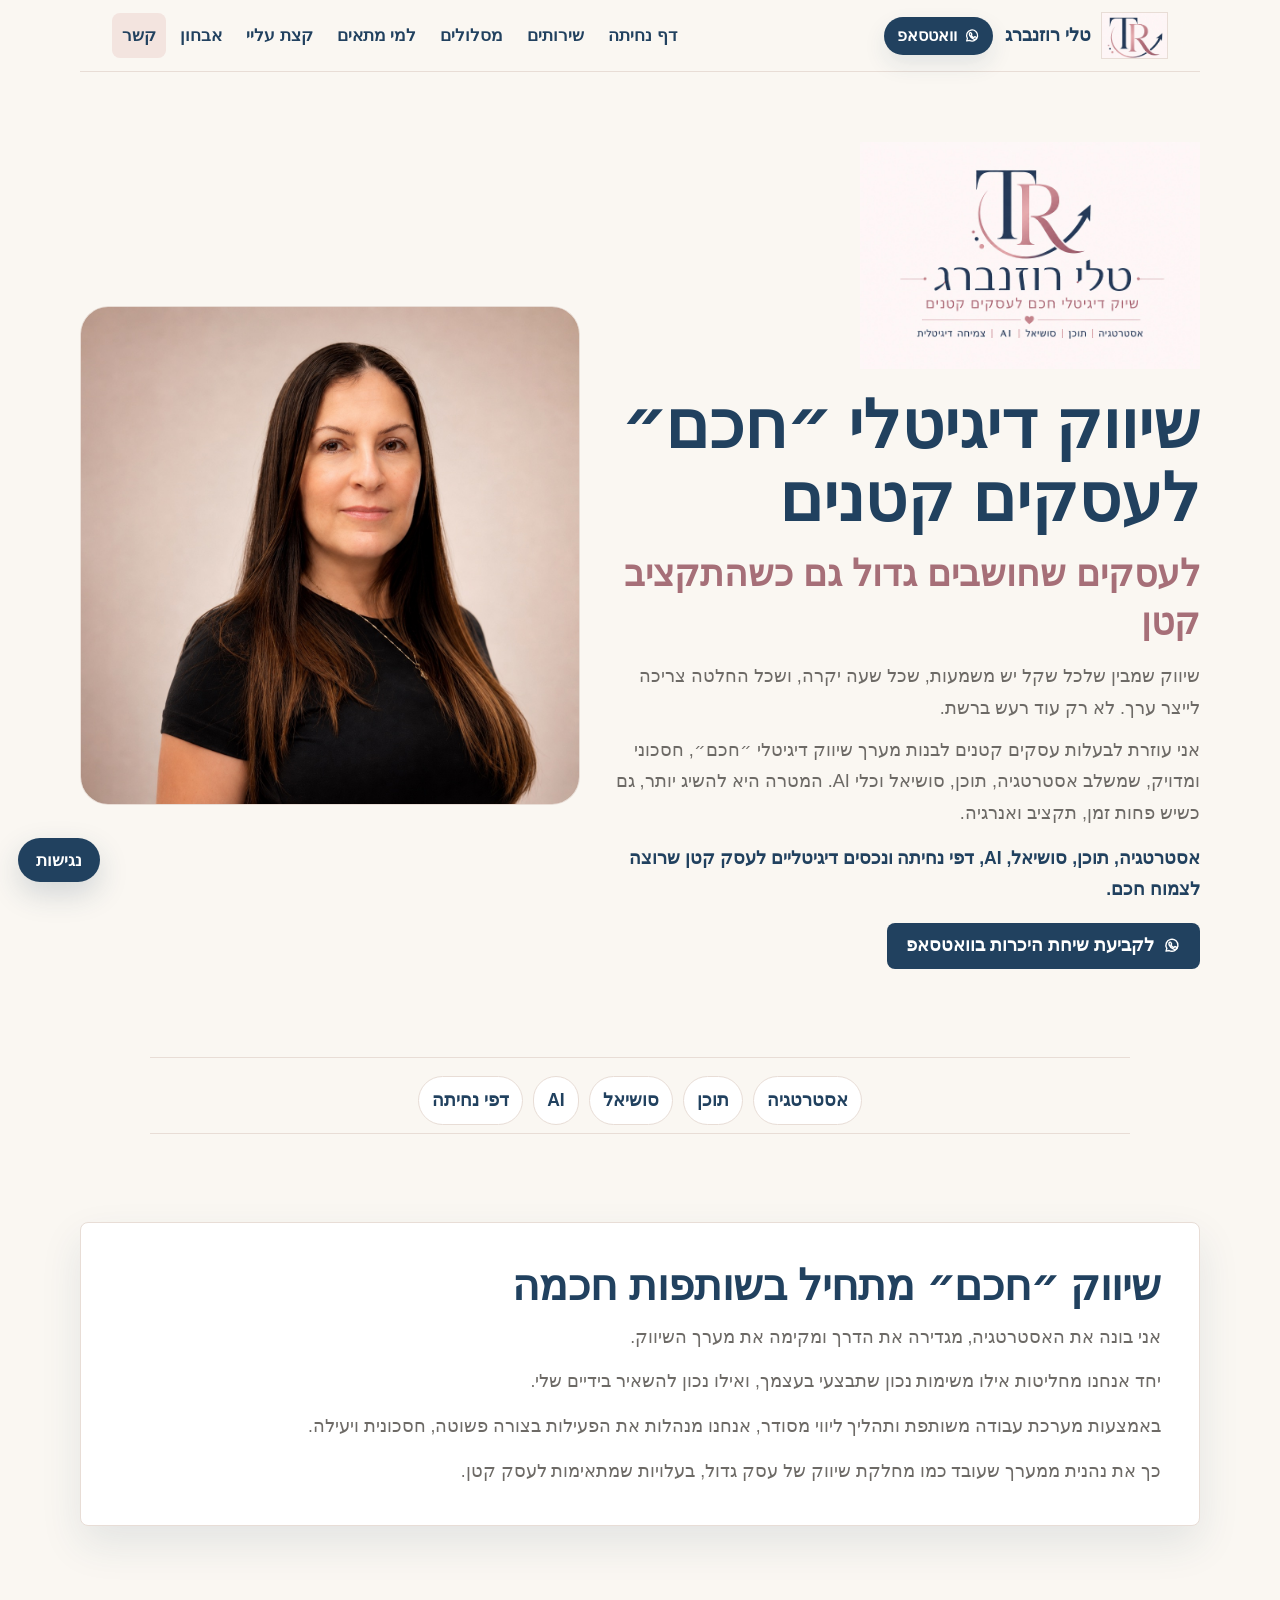
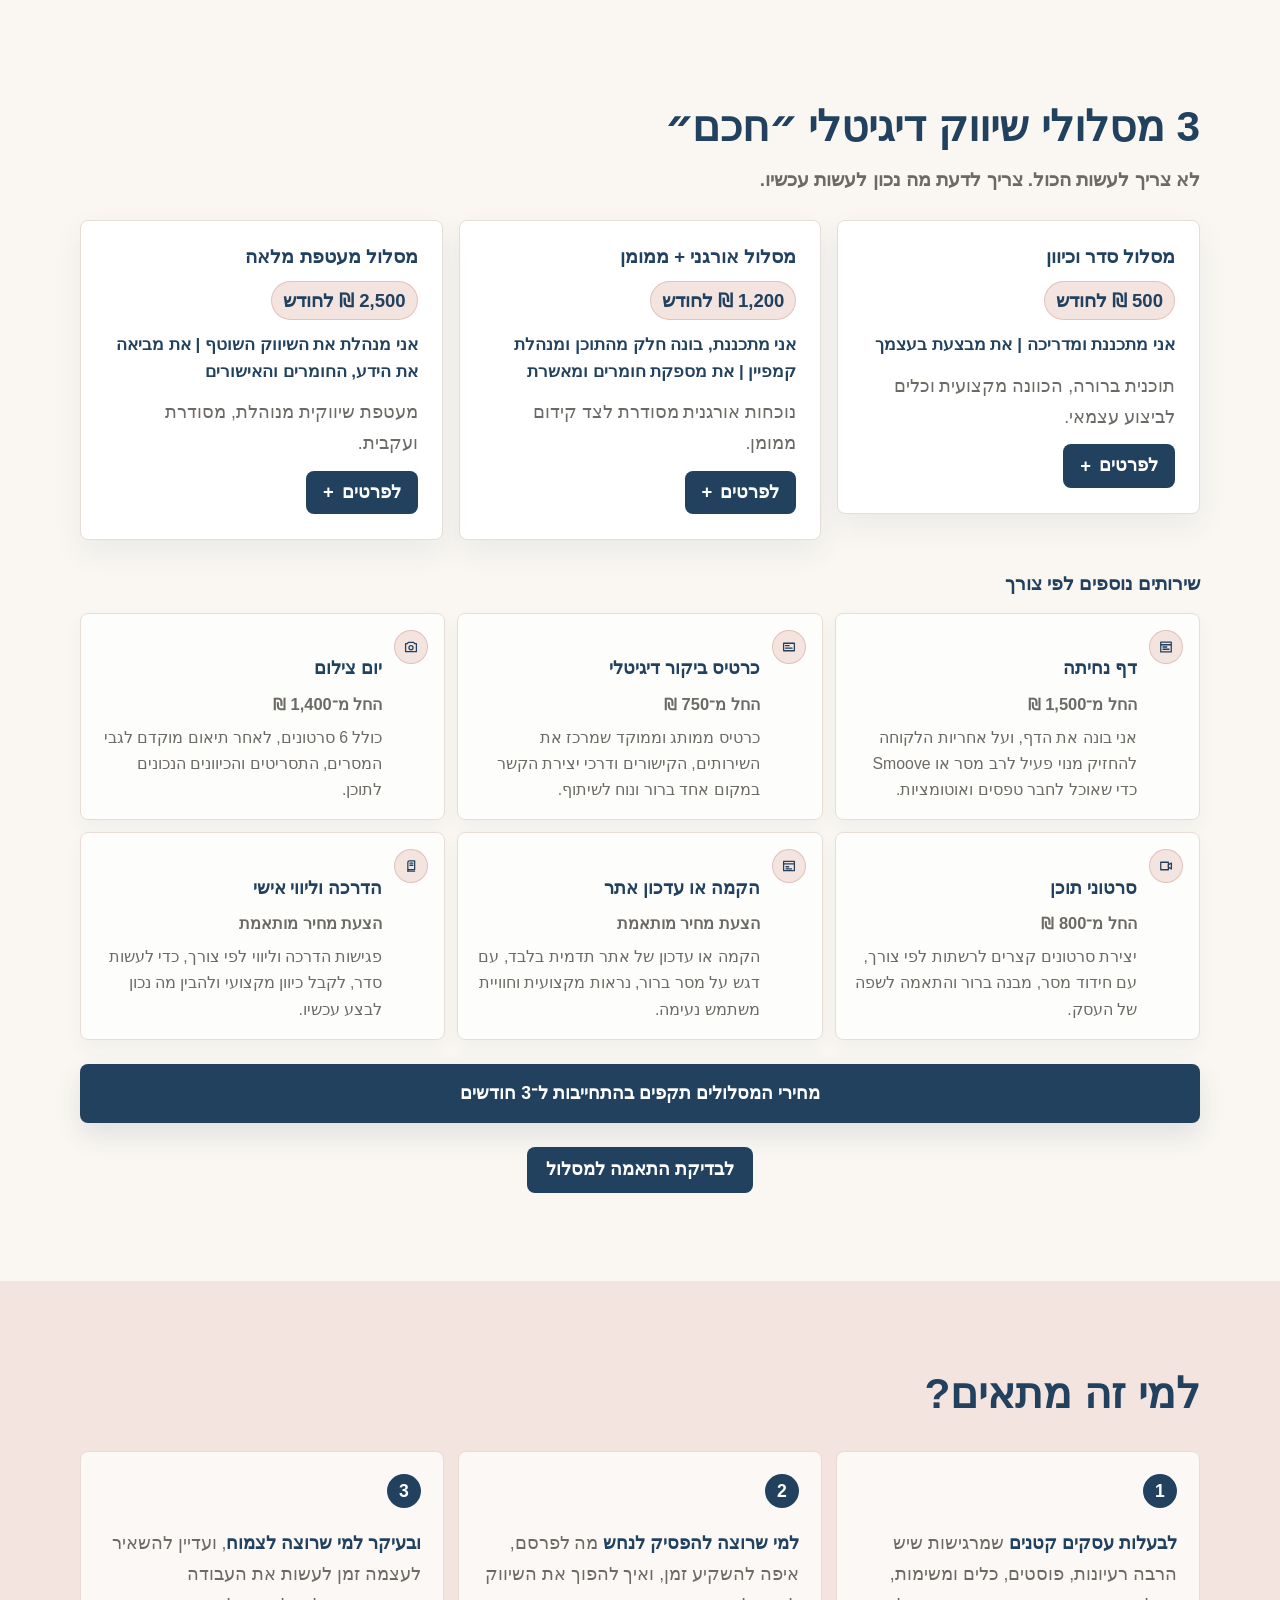
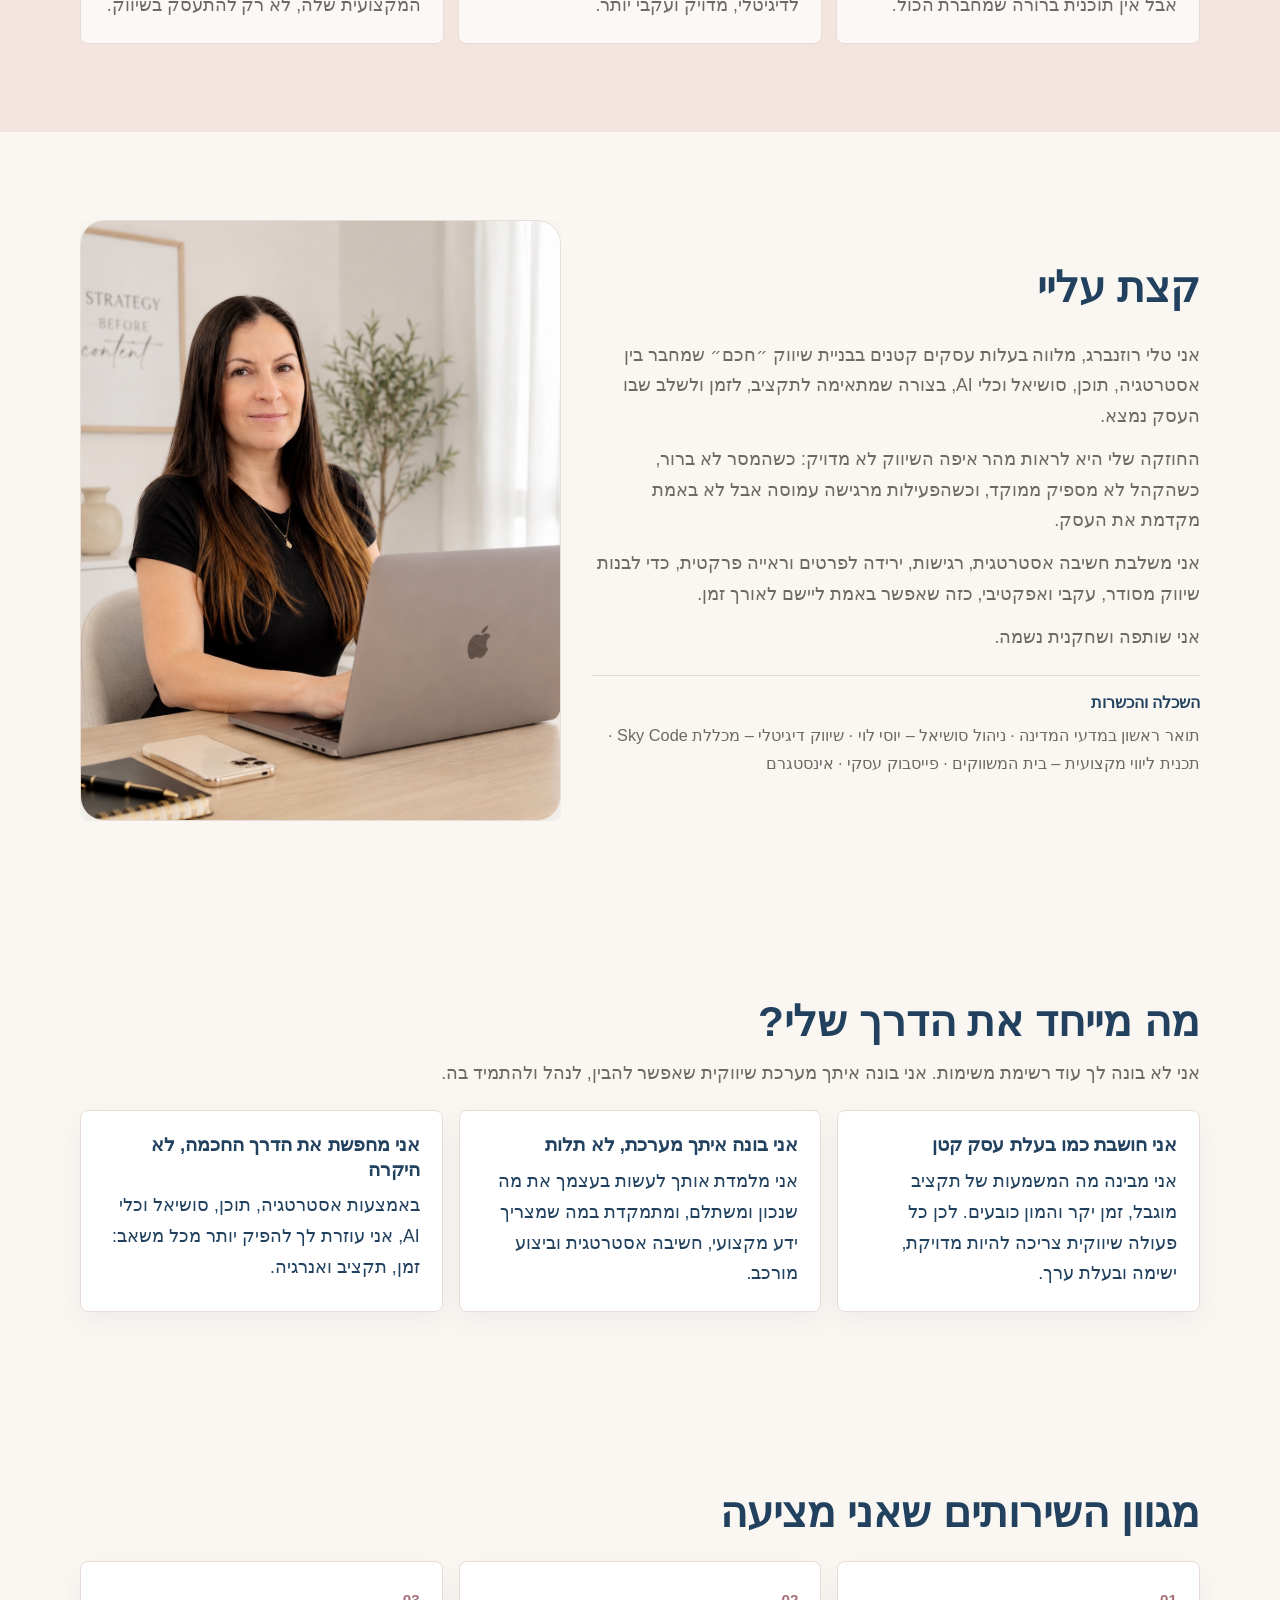
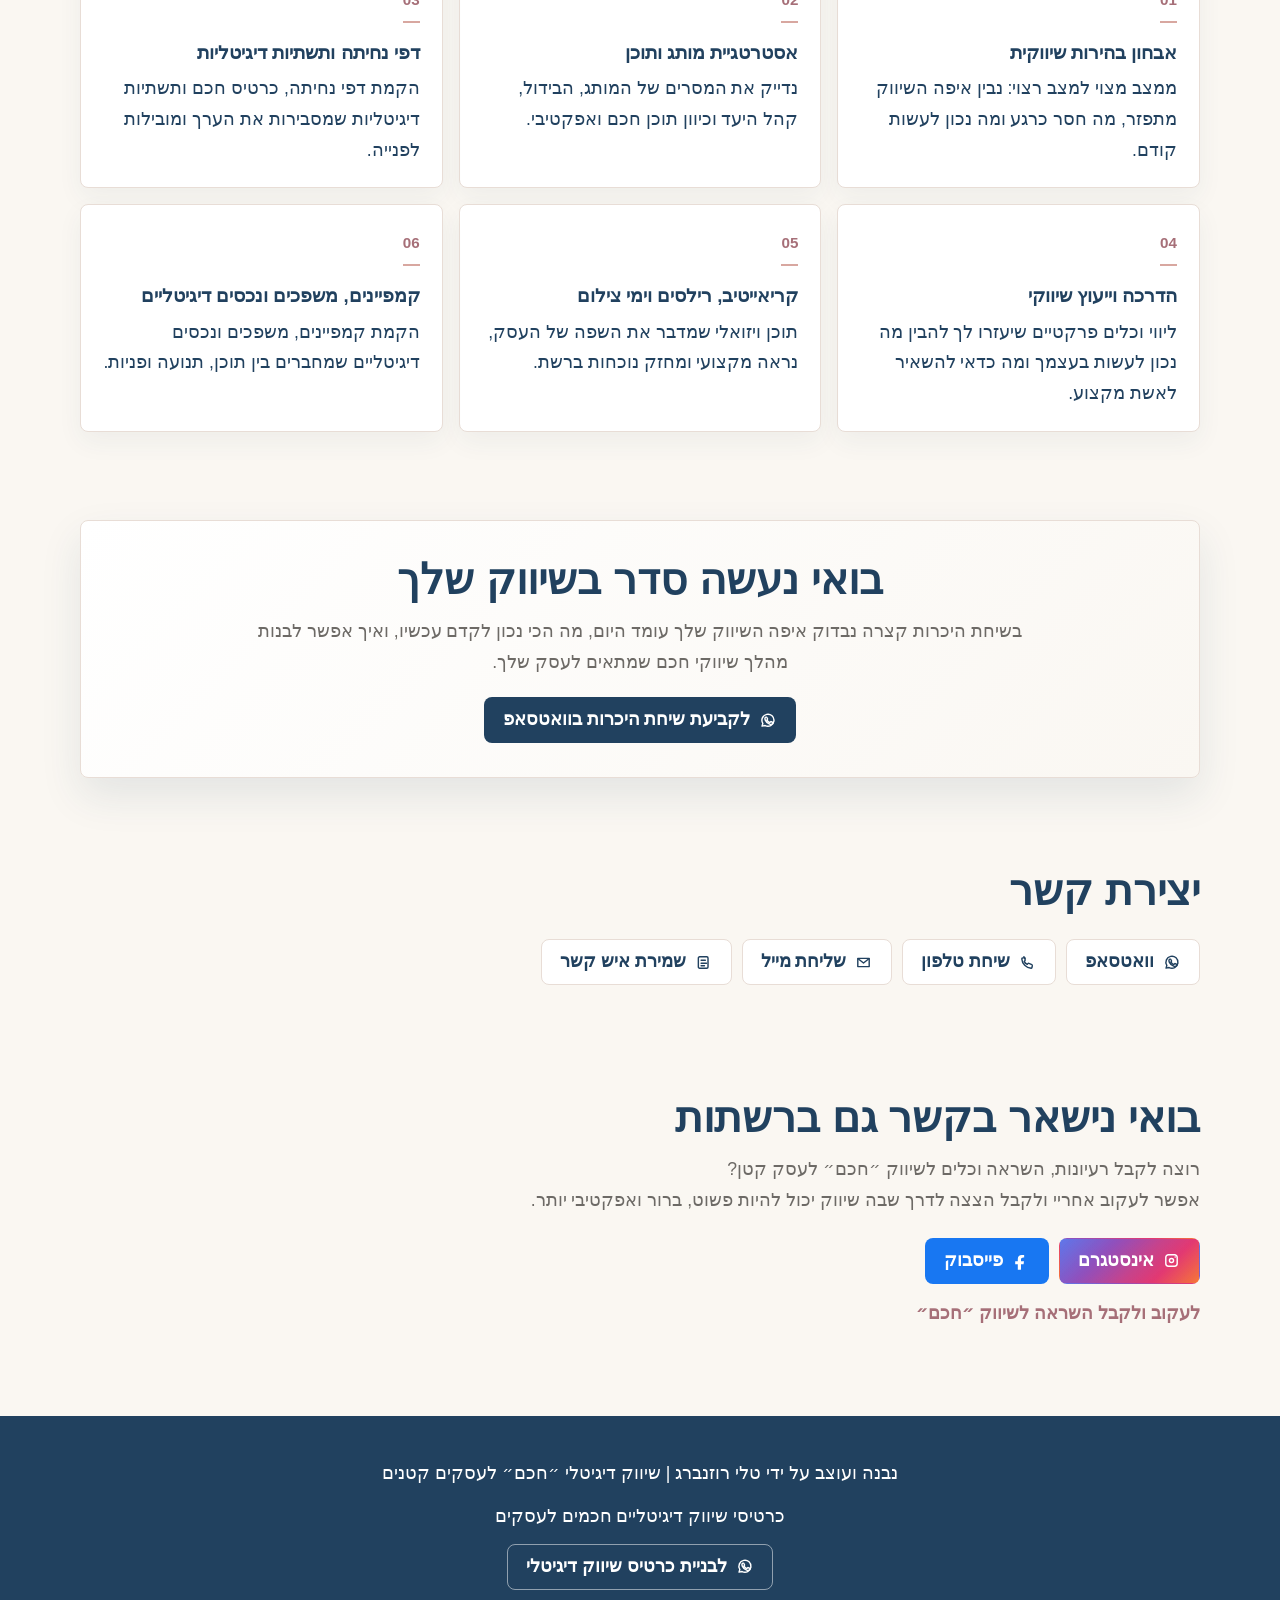
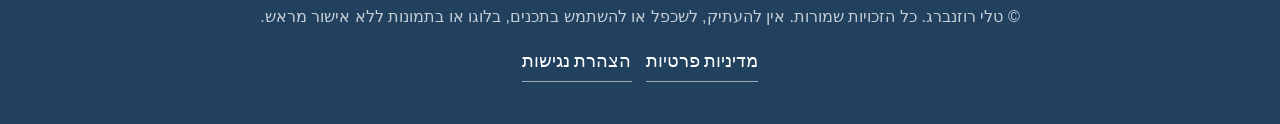
<file: index.html>
<!doctype html>
<html lang="he" dir="rtl">
  <head>
    <meta charset="utf-8">
    <meta name="viewport" content="width=device-width, initial-scale=1">
    <title>טלי רוזנברג | שיווק דיגיטלי חכם לעסקים קטנים</title>
    <meta name="description" content="טלי רוזנברג מלווה בעלות עסקים קטנים בבניית שיווק דיגיטלי חכם, חסכוני ומדויק, שמשלב אסטרטגיה, תוכן, סושיאל, AI, דפי נחיתה ונכסים דיגיטליים. לעסקים שחושבים גדול גם כשהתקציב קטן.">
    <link rel="canonical" href="https://tali-digital-card.vercel.app">
    <link rel="icon" href="assets/symbol.jpeg" type="image/jpeg">
    <link rel="apple-touch-icon" href="assets/symbol.jpeg">
    <meta name="robots" content="index, follow">

    <meta property="og:title" content="טלי רוזנברג | שיווק דיגיטלי חכם לעסקים קטנים">
    <meta property="og:description" content="שיווק דיגיטלי חכם, חסכוני ומדויק לעסקים שחושבים גדול גם כשהתקציב קטן. אסטרטגיה, תוכן, סושיאל, AI ונכסים דיגיטליים.">
    <meta property="og:image" content="https://tali-digital-card.vercel.app/assets/workspace.jpeg">
    <meta property="og:url" content="https://tali-digital-card.vercel.app">
    <meta property="og:type" content="website">
    <meta property="og:locale" content="he_IL">

    <meta name="twitter:card" content="summary_large_image">
    <meta name="twitter:title" content="טלי רוזנברג | שיווק דיגיטלי חכם לעסקים קטנים">
    <meta name="twitter:description" content="שיווק דיגיטלי חכם, חסכוני ומדויק לעסקים שחושבים גדול גם כשהתקציב קטן. אסטרטגיה, תוכן, סושיאל, AI ונכסים דיגיטליים.">
    <meta name="twitter:image" content="https://tali-digital-card.vercel.app/assets/workspace.jpeg">

    <link rel="preload" as="image" href="assets/profile.jpeg">
    <link rel="stylesheet" href="style.css?v=20260809-text-size-v11">

    <script type="application/ld+json">
      {
        "@context": "https://schema.org",
        "@type": "ProfessionalService",
        "name": "טלי רוזנברג",
        "description": "ליווי בעלות עסקים קטנים בבניית שיווק דיגיטלי חכם, חסכוני ומדויק, שמשלב אסטרטגיה, תוכן, סושיאל, AI, דפי נחיתה ונכסים דיגיטליים.",
        "url": "https://tali-digital-card.vercel.app",
        "telephone": "+972586287333",
        "email": "rozdigitalm@gmail.com",
        "areaServed": "ישראל",
        "serviceType": [
          "אבחון בהירות שיווקית",
          "אסטרטגיית מותג ותוכן",
          "תוכנית תוכן וניהול סושיאל",
          "דפי נחיתה ונכסים דיגיטליים",
          "הדרכה וייעוץ שיווקי",
          "קמפיינים ומשפכים שיווקיים"
        ],
        "sameAs": [
          "https://www.instagram.com/tali_digitali/",
          "https://www.facebook.com/profile.php?id=61583277183396&locale=he_IL"
        ]
      }
    </script>
  </head>
  <body>
    <svg class="icon-sprite" aria-hidden="true" focusable="false">
      <symbol id="icon-whatsapp" viewBox="0 0 24 24">
        <path d="M5.1 19.1l1-3.4A7.6 7.6 0 1 1 9 18.4l-3.9.7Z"></path>
        <path d="M9.4 8.2c.2-.5.4-.5.7-.5h.5c.2 0 .5 0 .7.5l.7 1.6c.1.3 0 .5-.1.7l-.4.5c-.1.2-.2.3 0 .6.3.5.8 1.2 1.4 1.7.7.6 1.3.9 1.8 1.1.3.1.4.1.6-.1l.7-.8c.2-.2.4-.2.7-.1l1.6.8c.3.1.5.3.5.5 0 .6-.3 1.4-.8 1.8-.5.4-1.5.8-3.3.1a9.8 9.8 0 0 1-5.5-5.1c-.8-1.7-.4-2.7-.1-3.2Z"></path>
      </symbol>
      <symbol id="icon-phone" viewBox="0 0 24 24">
        <path d="M7.4 4.8 9 8.3c.2.5.1 1-.2 1.3l-1 1c.8 1.7 2.1 3 3.8 3.8l1-1c.4-.4.9-.4 1.3-.2l3.5 1.6c.5.2.8.8.7 1.3l-.5 2.2c-.1.5-.6.9-1.1.9A12.6 12.6 0 0 1 4.8 7.5c0-.5.4-1 .9-1.1l2.2-.5c.6-.1 1.1.2 1.3.7Z"></path>
      </symbol>
      <symbol id="icon-mail" viewBox="0 0 24 24">
        <path d="M4.8 6.8h14.4v10.4H4.8z"></path>
        <path d="m5.2 7.3 6.8 5.4 6.8-5.4"></path>
      </symbol>
      <symbol id="icon-contact" viewBox="0 0 24 24">
        <path d="M7 4.8h9.2c.8 0 1.5.7 1.5 1.5v11.4c0 .8-.7 1.5-1.5 1.5H7c-.8 0-1.5-.7-1.5-1.5V6.3c0-.8.7-1.5 1.5-1.5Z"></path>
        <path d="M9 9.2h5.3M9 13h6.8M9 16.2h4.2"></path>
      </symbol>
      <symbol id="icon-instagram" viewBox="0 0 24 24">
        <path d="M8.2 4.8h7.6a3.4 3.4 0 0 1 3.4 3.4v7.6a3.4 3.4 0 0 1-3.4 3.4H8.2a3.4 3.4 0 0 1-3.4-3.4V8.2a3.4 3.4 0 0 1 3.4-3.4Z"></path>
        <path d="M9.4 12a2.6 2.6 0 1 0 5.2 0 2.6 2.6 0 0 0-5.2 0Z"></path>
        <path d="M16.6 7.6h.1"></path>
      </symbol>
      <symbol id="icon-facebook" viewBox="0 0 24 24">
        <path d="M14.5 8.3h2.1V5.1c-.4-.1-1.6-.2-3-.2-3 0-5 1.8-5 5.2v2.9H5.3v3.6h3.3v7h4v-7h3.3l.5-3.6h-3.8v-2.5c0-1 .3-1.7 1.9-1.7Z"></path>
      </symbol>
      <symbol id="icon-landing" viewBox="0 0 24 24">
        <path d="M5 5.5h14v13H5z"></path>
        <path d="M5 9h14M8 12h5M8 15h8"></path>
      </symbol>
      <symbol id="icon-card" viewBox="0 0 24 24">
        <path d="M4.8 7h14.4v10H4.8z"></path>
        <path d="M7.4 10.3h4.8M7.4 13.5h8.7"></path>
      </symbol>
      <symbol id="icon-camera" viewBox="0 0 24 24">
        <path d="M7.2 7.5 8.4 5.8h7.2l1.2 1.7h2.4v10.7H4.8V7.5z"></path>
        <path d="M9.3 13a2.7 2.7 0 1 0 5.4 0 2.7 2.7 0 0 0-5.4 0Z"></path>
      </symbol>
      <symbol id="icon-video" viewBox="0 0 24 24">
        <path d="M5 7h10.2v10H5z"></path>
        <path d="m15.2 10.2 4-2.1v7.8l-4-2.1z"></path>
      </symbol>
      <symbol id="icon-site" viewBox="0 0 24 24">
        <path d="M4.8 5.8h14.4v12.4H4.8z"></path>
        <path d="M4.8 9.2h14.4M8 13h3.5M8 15.8h7.4"></path>
      </symbol>
      <symbol id="icon-guide" viewBox="0 0 24 24">
        <path d="M7.8 18.8V7.1a2 2 0 0 1 2-2h7.1v11.7H9.8a2 2 0 0 0-2 2Z"></path>
        <path d="M7.8 18.8h9.1M10.6 8.3h3.8M10.6 11h3.8"></path>
      </symbol>
    </svg>

    <header class="site-header">
      <div class="header-brand-actions">
        <a class="brand" href="#home" aria-label="מעבר לפתיחה">
          <img src="assets/symbol.jpeg" alt="סמל המותג של טלי רוזנברג" width="64" height="45">
          <span>טלי רוזנברג</span>
        </a>
        <a class="header-whatsapp" href="https://wa.me/972586287333?text=היי%20טלי,%20אשמח%20לתאם%20אבחון%20בהירות%20שיווקית%20לעסק%20שלי" target="_blank" rel="noopener noreferrer" aria-label="שליחת הודעת וואטסאפ לטלי רוזנברג">
          <svg class="button-icon" aria-hidden="true"><use href="#icon-whatsapp"></use></svg>
          <span>וואטסאפ</span>
        </a>
      </div>
      <button class="menu-toggle" type="button" aria-expanded="false" aria-controls="main-nav">
        <span></span>
        <span></span>
        <span></span>
        <span class="sr-only">פתיחת תפריט</span>
      </button>
      <nav id="main-nav" class="main-nav" aria-label="ניווט ראשי">
        <a href="#home">דף נחיתה</a>
        <a href="#services">שירותים</a>
        <a href="#plans">מסלולים</a>
        <a href="#approach">למי מתאים</a>
        <a href="#fit">קצת עליי</a>
        <a href="#diagnosis">אבחון</a>
        <a href="#contact">קשר</a>
      </nav>
    </header>

    <main id="home">
      <section class="hero section">
        <div class="hero-content">
          <img class="hero-logo" src="assets/logo.jpeg" alt="לוגו טלי רוזנברג - שיווק דיגיטלי חכם לעסקים קטנים" width="900" height="600">
          <h1 class="sr-only">טלי רוזנברג | שיווק דיגיטלי חכם לעסקים קטנים</h1>
          <p class="hero-title" aria-hidden="true">שיווק דיגיטלי <span class="smart-word"><span class="smart-quote">״</span>חכם<span class="smart-quote">״</span></span> לעסקים קטנים</p>
          <p class="hero-line">לעסקים שחושבים גדול גם כשהתקציב קטן</p>
          <div class="hero-text">
            <p>שיווק שמבין שלכל שקל יש משמעות, שכל שעה יקרה, ושכל החלטה צריכה לייצר ערך. לא רק עוד רעש ברשת.</p>
            <p>אני עוזרת לבעלות עסקים קטנים לבנות מערך שיווק דיגיטלי <span class="smart-word"><span class="smart-quote">״</span>חכם<span class="smart-quote">״</span></span>, חסכוני ומדויק, שמשלב אסטרטגיה, תוכן, סושיאל וכלי AI. המטרה היא להשיג יותר, גם כשיש פחות זמן, תקציב ואנרגיה.</p>
          </div>
          <p class="hero-clarity">אסטרטגיה, תוכן, סושיאל, AI, דפי נחיתה ונכסים דיגיטליים לעסק קטן שרוצה לצמוח חכם.</p>
          <a class="button button-primary" href="https://wa.me/972586287333?text=היי%20טלי,%20אשמח%20לתאם%20אבחון%20בהירות%20שיווקית%20לעסק%20שלי" target="_blank" rel="noopener noreferrer" aria-label="לקביעת שיחת היכרות בוואטסאפ עם טלי רוזנברג">
            <svg class="button-icon" aria-hidden="true"><use href="#icon-whatsapp"></use></svg>
            <span>לקביעת שיחת היכרות בוואטסאפ</span>
          </a>
        </div>
        <figure class="hero-media">
          <img src="assets/profile.jpeg" alt="טלי רוזנברג, שיווק דיגיטלי חכם לעסקים קטנים" width="1254" height="1254">
        </figure>
      </section>

      <section class="expertise-strip" aria-label="תחומי מומחיות">
        <button type="button" class="tip" data-tip="מפת דרכים, אפיון ומיקוד לקהל היעד, למסרים ולמיתוג של העסק.">אסטרטגיה</button>
        <button type="button" class="tip" data-tip="רעיונות, כתיבה ותכנון תוכן שמחבר בין העסק לבין הלקוחות הנכונים.">תוכן</button>
        <button type="button" class="tip" data-tip="הקמה, ניהול, הדרכה ובניית נוכחות מקצועית ברשתות החברתיות.">סושיאל</button>
        <button type="button" class="tip" data-tip="שימוש בכלים חכמים לחיסכון בזמן, יצירת רעיונות וייעול תהליכי שיווק.">AI</button>
        <button type="button" class="tip" data-tip="הקמת עמודים ממוקדים שמסבירים את הערך ומובילים לפנייה.">דפי נחיתה</button>
      </section>

      <section id="digital-assets" class="section asset-section">
        <div class="asset-panel">
          <h2>שיווק <span class="smart-word"><span class="smart-quote">״</span>חכם<span class="smart-quote">״</span></span> מתחיל בשותפות חכמה</h2>
          <div class="text-stack">
            <p>אני בונה את האסטרטגיה, מגדירה את הדרך ומקימה את מערך השיווק.</p>
            <p>יחד אנחנו מחליטות אילו משימות נכון שתבצעי בעצמך, ואילו נכון להשאיר בידיים שלי.</p>
            <p>באמצעות מערכת עבודה משותפת ותהליך ליווי מסודר, אנחנו מנהלות את הפעילות בצורה פשוטה, חסכונית ויעילה.</p>
            <p>כך את נהנית ממערך שעובד כמו מחלקת שיווק של עסק גדול, בעלויות שמתאימות לעסק קטן.</p>
          </div>
        </div>
      </section>

      <section id="plans" class="section plans-section" aria-labelledby="plans-title">
        <div class="section-heading plans-heading">
          <h2 id="plans-title">3 מסלולי שיווק דיגיטלי <span class="smart-word"><span class="smart-quote">״</span>חכם<span class="smart-quote">״</span></span></h2>
          <p>לא צריך לעשות הכול. צריך לדעת מה נכון לעשות עכשיו.</p>
        </div>

        <div class="plans-grid">
          <article class="marketing-plan-card">
            <div class="plan-card-main">
              <h3>מסלול סדר וכיוון</h3>
              <p class="plan-price">500 ₪ לחודש</p>
              <p class="plan-responsibility">אני מתכננת ומדריכה | את מבצעת בעצמך</p>
              <p class="plan-summary">תוכנית ברורה, הכוונה מקצועית וכלים לביצוע עצמאי.</p>
              <button class="plan-toggle" type="button" aria-expanded="false" aria-controls="plan-details-1">
                <span>לפרטים</span>
              </button>
            </div>
            <div id="plan-details-1" class="plan-details" aria-hidden="true">
              <ul>
                <li>תוכנית תוכן חודשית</li>
                <li>כיווני תוכן מפורטים לפוסטים, רילסים וסטוריז</li>
                <li>הדרכת 1:1 חודשית</li>
                <li>משוב על תכנים נבחרים</li>
                <li>פגישת מעקב חודשית</li>
                <li>שילוב כלי AI לחיסכון בזמן</li>
              </ul>
              <div class="plan-fit">
                <h4>מתאים למי?</h4>
                <p>לבעלת עסק שרוצה תוכנית ברורה, הכוונה מקצועית וכלים לביצוע עצמאי.</p>
              </div>
            </div>
          </article>

          <article class="marketing-plan-card">
            <div class="plan-card-main">
              <h3>מסלול אורגני + ממומן</h3>
              <p class="plan-price">1,200 ₪ לחודש</p>
              <p class="plan-responsibility">אני מתכננת, בונה חלק מהתוכן ומנהלת קמפיין | את מספקת חומרים ומאשרת</p>
              <p class="plan-summary">נוכחות אורגנית מסודרת לצד קידום ממומן.</p>
              <button class="plan-toggle" type="button" aria-expanded="false" aria-controls="plan-details-2">
                <span>לפרטים</span>
              </button>
            </div>
            <div id="plan-details-2" class="plan-details" aria-hidden="true">
              <ul>
                <li>תוכנית תוכן חודשית</li>
                <li>2 פוסטים בחודש</li>
                <li>2 רילסים בחודש</li>
                <li>8 סטוריז בחודש</li>
                <li>הקמה וניהול קמפיין ממומן</li>
                <li>מעקב ביצועים ושיפור</li>
                <li>פגישת ליווי חודשית</li>
              </ul>
              <div class="plan-fit">
                <h4>מתאים למי?</h4>
                <p>לבעלת עסק שרוצה לשלב בין פעילות אורגנית מסודרת לבין קידום ממומן.</p>
              </div>
            </div>
          </article>

          <article class="marketing-plan-card">
            <div class="plan-card-main">
              <h3>מסלול מעטפת מלאה</h3>
              <p class="plan-price">2,500 ₪ לחודש</p>
              <p class="plan-responsibility">אני מנהלת את השיווק השוטף | את מביאה את הידע, החומרים והאישורים</p>
              <p class="plan-summary">מעטפת שיווקית מנוהלת, מסודרת ועקבית.</p>
              <button class="plan-toggle" type="button" aria-expanded="false" aria-controls="plan-details-3">
                <span>לפרטים</span>
              </button>
            </div>
            <div id="plan-details-3" class="plan-details" aria-hidden="true">
              <ul>
                <li>תוכנית שיווק ואסטרטגיה חודשית</li>
                <li>4 פוסטים בחודש</li>
                <li>4 רילסים בחודש</li>
                <li>12 סטוריז בחודש</li>
                <li>הקמה וניהול קמפיין ממומן</li>
                <li>מעקב, ניתוח ושיפור מתמיד</li>
                <li>דוח חודשי</li>
                <li>פגישת ליווי חודשית</li>
                <li>ליווי שוטף בוואטסאפ</li>
              </ul>
              <div class="plan-fit">
                <h4>מתאים למי?</h4>
                <p>לבעלת עסק שרוצה מעטפת שיווקית מנוהלת, מסודרת ועקבית.</p>
              </div>
            </div>
          </article>
        </div>

        <div class="extra-services">
          <h3>שירותים נוספים לפי צורך</h3>
          <div class="extra-services-grid">
            <article class="extra-service-card">
              <svg class="extra-service-icon" aria-hidden="true"><use href="#icon-landing"></use></svg>
              <h4>דף נחיתה</h4>
              <p class="extra-service-price">החל מ־1,500 ₪</p>
              <p class="extra-service-detail">אני בונה את הדף, ועל אחריות הלקוחה להחזיק מנוי פעיל לרב מסר או Smoove כדי שאוכל לחבר טפסים ואוטומציות.</p>
            </article>
            <article class="extra-service-card">
              <svg class="extra-service-icon" aria-hidden="true"><use href="#icon-card"></use></svg>
              <h4>כרטיס ביקור דיגיטלי</h4>
              <p class="extra-service-price">החל מ־750 ₪</p>
              <p class="extra-service-detail">כרטיס ממותג וממוקד שמרכז את השירותים, הקישורים ודרכי יצירת הקשר במקום אחד ברור ונוח לשיתוף.</p>
            </article>
            <article class="extra-service-card">
              <svg class="extra-service-icon" aria-hidden="true"><use href="#icon-camera"></use></svg>
              <h4>יום צילום</h4>
              <p class="extra-service-price">החל מ־1,400 ₪</p>
              <p class="extra-service-detail">כולל 6 סרטונים, לאחר תיאום מוקדם לגבי המסרים, התסריטים והכיוונים הנכונים לתוכן.</p>
            </article>
            <article class="extra-service-card">
              <svg class="extra-service-icon" aria-hidden="true"><use href="#icon-video"></use></svg>
              <h4>סרטוני תוכן</h4>
              <p class="extra-service-price">החל מ־800 ₪</p>
              <p class="extra-service-detail">יצירת סרטונים קצרים לרשתות לפי צורך, עם חידוד מסר, מבנה ברור והתאמה לשפה של העסק.</p>
            </article>
            <article class="extra-service-card">
              <svg class="extra-service-icon" aria-hidden="true"><use href="#icon-site"></use></svg>
              <h4>הקמה או עדכון אתר</h4>
              <p class="extra-service-price">הצעת מחיר מותאמת</p>
              <p class="extra-service-detail">הקמה או עדכון של אתר תדמית בלבד, עם דגש על מסר ברור, נראות מקצועית וחוויית משתמש נעימה.</p>
            </article>
            <article class="extra-service-card">
              <svg class="extra-service-icon" aria-hidden="true"><use href="#icon-guide"></use></svg>
              <h4>הדרכה וליווי אישי</h4>
              <p class="extra-service-price">הצעת מחיר מותאמת</p>
              <p class="extra-service-detail">פגישות הדרכה וליווי לפי צורך, כדי לעשות סדר, לקבל כיוון מקצועי ולהבין מה נכון לבצע עכשיו.</p>
            </article>
          </div>
        </div>

        <p class="plans-note">מחירי המסלולים תקפים בהתחייבות ל־3 חודשים</p>
        <div class="plans-cta">
          <a class="button button-primary" href="#contact">לבדיקת התאמה למסלול</a>
        </div>
      </section>

      <section id="approach" class="section muted-section">
        <div class="approach-intro">
          <h2>למי זה מתאים?</h2>
        </div>
        <div class="process-list">
          <article>
            <span>1</span>
            <p><strong>לבעלות עסקים קטנים</strong> שמרגישות שיש הרבה רעיונות, פוסטים, כלים ומשימות, אבל אין תוכנית ברורה שמחברת הכול.</p>
          </article>
          <article>
            <span>2</span>
            <p><strong>למי שרוצה להפסיק לנחש</strong> מה לפרסם, איפה להשקיע זמן, ואיך להפוך את השיווק לדיגיטלי, מדויק ועקבי יותר.</p>
          </article>
          <article>
            <span>3</span>
            <p><strong>ובעיקר למי שרוצה לצמוח</strong>, ועדיין להשאיר לעצמה זמן לעשות את העבודה המקצועית שלה, לא רק להתעסק בשיווק.</p>
          </article>
        </div>
      </section>

      <section id="fit" class="section split-section">
        <div class="split-copy">
          <h2>קצת עליי</h2>
          <div class="about-copy">
            <p>אני טלי רוזנברג, מלווה בעלות עסקים קטנים בבניית שיווק <span class="smart-word"><span class="smart-quote">״</span>חכם<span class="smart-quote">״</span></span> שמחבר בין אסטרטגיה, תוכן, סושיאל וכלי AI, בצורה שמתאימה לתקציב, לזמן ולשלב שבו העסק נמצא.</p>
            <p>החוזקה שלי היא לראות מהר איפה השיווק לא מדויק: כשהמסר לא ברור, כשהקהל לא מספיק ממוקד, וכשהפעילות מרגישה עמוסה אבל לא באמת מקדמת את העסק.</p>
            <p>אני משלבת חשיבה אסטרטגית, רגישות, ירידה לפרטים וראייה פרקטית, כדי לבנות שיווק מסודר, עקבי ואפקטיבי, כזה שאפשר באמת ליישם לאורך זמן.</p>
            <p>אני שותפה ושחקנית נשמה.</p>
          </div>
          <div class="education-block" aria-label="השכלה והכשרות">
            <h3>השכלה והכשרות</h3>
            <p class="education-line">תואר ראשון במדעי המדינה · ניהול סושיאל – יוסי לוי · שיווק דיגיטלי – מכללת Sky Code · תכנית ליווי מקצועית – בית המשווקים · פייסבוק עסקי · אינסטגרם</p>
          </div>
        </div>
        <figure class="workspace-media">
          <img src="assets/workspace.jpeg" alt="טלי רוזנברג בעבודה על שיווק דיגיטלי חכם לעסקים קטנים" width="1086" height="1448">
        </figure>
      </section>

      <section id="difference" class="section">
        <div class="section-heading">
          <h2>מה מייחד את הדרך שלי?</h2>
          <p>אני לא בונה לך עוד רשימת משימות. אני בונה איתך מערכת שיווקית שאפשר להבין, לנהל ולהתמיד בה.</p>
        </div>
        <div class="cards-grid">
          <article class="card">
            <h3>אני חושבת כמו בעלת עסק קטן</h3>
            <p>אני מבינה מה המשמעות של תקציב מוגבל, זמן יקר והמון כובעים. לכן כל פעולה שיווקית צריכה להיות מדויקת, ישימה ובעלת ערך.</p>
          </article>
          <article class="card">
            <h3>אני בונה איתך מערכת, לא תלות</h3>
            <p>אני מלמדת אותך לעשות בעצמך את מה שנכון ומשתלם, ומתמקדת במה שמצריך ידע מקצועי, חשיבה אסטרטגית וביצוע מורכב.</p>
          </article>
          <article class="card">
            <h3>אני מחפשת את הדרך החכמה, לא היקרה</h3>
            <p>באמצעות אסטרטגיה, תוכן, סושיאל וכלי AI, אני עוזרת לך להפיק יותר מכל משאב: זמן, תקציב ואנרגיה.</p>
          </article>
        </div>
      </section>

      <section id="services" class="section">
        <div class="section-heading">
          <h2>מגוון השירותים שאני מציעה</h2>
        </div>
        <div class="cards-grid services-grid">
          <article class="card">
            <span class="card-number">01</span>
            <h3>אבחון בהירות שיווקית</h3>
            <p>ממצב מצוי למצב רצוי: נבין איפה השיווק מתפזר, מה חסר כרגע ומה נכון לעשות קודם.</p>
          </article>
          <article class="card">
            <span class="card-number">02</span>
            <h3>אסטרטגיית מותג ותוכן</h3>
            <p>נדייק את המסרים של המותג, הבידול, קהל היעד וכיוון תוכן חכם ואפקטיבי.</p>
          </article>
          <article class="card">
            <span class="card-number">03</span>
            <h3>דפי נחיתה ותשתיות דיגיטליות</h3>
            <p>הקמת דפי נחיתה, כרטיס חכם ותשתיות דיגיטליות שמסבירות את הערך ומובילות לפנייה.</p>
          </article>
          <article class="card">
            <span class="card-number">04</span>
            <h3>הדרכה וייעוץ שיווקי</h3>
            <p>ליווי וכלים פרקטיים שיעזרו לך להבין מה נכון לעשות בעצמך ומה כדאי להשאיר לאשת מקצוע.</p>
          </article>
          <article class="card">
            <span class="card-number">05</span>
            <h3>קריאייטיב, רילסים וימי צילום</h3>
            <p>תוכן ויזואלי שמדבר את השפה של העסק, נראה מקצועי ומחזק נוכחות ברשת.</p>
          </article>
          <article class="card">
            <span class="card-number">06</span>
            <h3>קמפיינים, משפכים ונכסים דיגיטליים</h3>
            <p>הקמת קמפיינים, משפכים ונכסים דיגיטליים שמחברים בין תוכן, תנועה ופניות.</p>
          </article>
        </div>
      </section>

      <section id="diagnosis" class="section cta-section">
        <div>
          <h2>בואי נעשה סדר בשיווק שלך</h2>
          <p>בשיחת היכרות קצרה נבדוק איפה השיווק שלך עומד היום, מה הכי נכון לקדם עכשיו, ואיך אפשר לבנות מהלך שיווקי חכם שמתאים לעסק שלך.</p>
        </div>
        <a class="button button-primary" href="https://wa.me/972586287333?text=היי%20טלי,%20אשמח%20לתאם%20אבחון%20בהירות%20שיווקית%20לעסק%20שלי" target="_blank" rel="noopener noreferrer" aria-label="לקביעת שיחת היכרות בוואטסאפ עם טלי רוזנברג">
          <svg class="button-icon" aria-hidden="true"><use href="#icon-whatsapp"></use></svg>
          <span>לקביעת שיחת היכרות בוואטסאפ</span>
        </a>
      </section>

      <section id="contact" class="section contact-section">
        <div class="section-heading">
          <h2>יצירת קשר</h2>
        </div>
        <div class="contact-actions">
          <a class="button button-secondary" href="https://wa.me/972586287333?text=היי%20טלי,%20אשמח%20לתאם%20אבחון%20בהירות%20שיווקית%20לעסק%20שלי" target="_blank" rel="noopener noreferrer" aria-label="שליחת הודעת וואטסאפ לטלי רוזנברג">
            <svg class="button-icon" aria-hidden="true"><use href="#icon-whatsapp"></use></svg>
            <span>וואטסאפ</span>
          </a>
          <a class="button button-secondary" href="tel:+972586287333" aria-label="שיחת טלפון עם טלי רוזנברג">
            <svg class="button-icon" aria-hidden="true"><use href="#icon-phone"></use></svg>
            <span>שיחת טלפון</span>
          </a>
          <a class="button button-secondary" href="mailto:rozdigitalm@gmail.com" aria-label="שליחת מייל לטלי רוזנברג">
            <svg class="button-icon" aria-hidden="true"><use href="#icon-mail"></use></svg>
            <span>שליחת מייל</span>
          </a>
          <a class="button button-secondary" href="assets/contact.vcf" download aria-label="שמירת איש הקשר של טלי רוזנברג">
            <svg class="button-icon" aria-hidden="true"><use href="#icon-contact"></use></svg>
            <span>שמירת איש קשר</span>
          </a>
        </div>
      </section>

      <section id="social" class="section social-section">
        <div class="section-heading">
          <h2>בואי נישאר בקשר גם ברשתות</h2>
          <p>רוצה לקבל רעיונות, השראה וכלים לשיווק <span class="smart-word"><span class="smart-quote">״</span>חכם<span class="smart-quote">״</span></span> לעסק קטן?</p>
          <p>אפשר לעקוב אחריי ולקבל הצצה לדרך שבה שיווק יכול להיות פשוט, ברור ואפקטיבי יותר.</p>
        </div>
        <div class="contact-actions">
          <a class="button button-social button-instagram" href="https://www.instagram.com/tali_digitali/" target="_blank" rel="noopener noreferrer" aria-label="פתיחת עמוד האינסטגרם של טלי רוזנברג">
            <svg class="button-icon" aria-hidden="true"><use href="#icon-instagram"></use></svg>
            <span>אינסטגרם</span>
          </a>
          <a class="button button-social button-facebook" href="https://www.facebook.com/profile.php?id=61583277183396&locale=he_IL" target="_blank" rel="noopener noreferrer" aria-label="פתיחת עמוד הפייסבוק של טלי רוזנברג">
            <svg class="button-icon" aria-hidden="true"><use href="#icon-facebook"></use></svg>
            <span>פייסבוק</span>
          </a>
        </div>
        <p class="social-note">לעקוב ולקבל השראה לשיווק <span class="smart-word"><span class="smart-quote">״</span>חכם<span class="smart-quote">״</span></span></p>
      </section>
    </main>

    <footer class="site-footer">
      <div class="footer-inner">
        <p>נבנה ועוצב על ידי טלי רוזנברג | שיווק דיגיטלי <span class="smart-word"><span class="smart-quote">״</span>חכם<span class="smart-quote">״</span></span> לעסקים קטנים</p>
        <p>כרטיסי שיווק דיגיטליים חכמים לעסקים</p>
        <a class="button button-outline" href="https://wa.me/message/R774GIXF2DOGP1" target="_blank" rel="noopener noreferrer" aria-label="פנייה בוואטסאפ לבניית כרטיס שיווק דיגיטלי">
          <svg class="button-icon" aria-hidden="true"><use href="#icon-whatsapp"></use></svg>
          <span>לבניית כרטיס שיווק דיגיטלי</span>
        </a>
        <p class="rights">© טלי רוזנברג. כל הזכויות שמורות. אין להעתיק, לשכפל או להשתמש בתכנים, בלוגו או בתמונות ללא אישור מראש.</p>
        <div class="footer-links">
          <button type="button" data-modal="privacy">מדיניות פרטיות</button>
          <button type="button" data-modal="accessibility">הצהרת נגישות</button>
        </div>
      </div>
    </footer>

    <button class="accessibility-floating-button" type="button" data-modal="accessibility" aria-label="פתיחת אפשרויות נגישות">נגישות</button>

    <dialog id="privacy" class="info-dialog">
      <button type="button" class="dialog-close" aria-label="סגירה">×</button>
      <h2>מדיניות פרטיות</h2>
      <p>העמוד אינו אוסף פרטים אישיים ואינו מפעיל טפסים. יצירת קשר מתבצעת דרך קישורים חיצוניים כגון וואטסאפ, בכפוף למדיניות הפרטיות של השירותים האלה.</p>
    </dialog>

    <dialog id="accessibility" class="info-dialog">
      <button type="button" class="dialog-close" aria-label="סגירה">×</button>
      <h2>הצהרת נגישות</h2>
      <p>העמוד נבנה עם מבנה סמנטי, טקסט חלופי לתמונות, ניגודיות צבעים, ניווט מקלדת ותצוגה מותאמת למובייל. אם נדרשת התאמה נוספת, ניתן לפנות דרך וואטסאפ.</p>
    </dialog>

    <script src="script.js?v=20260802-plans-position-v8" defer></script>
  </body>
</html>
</file>
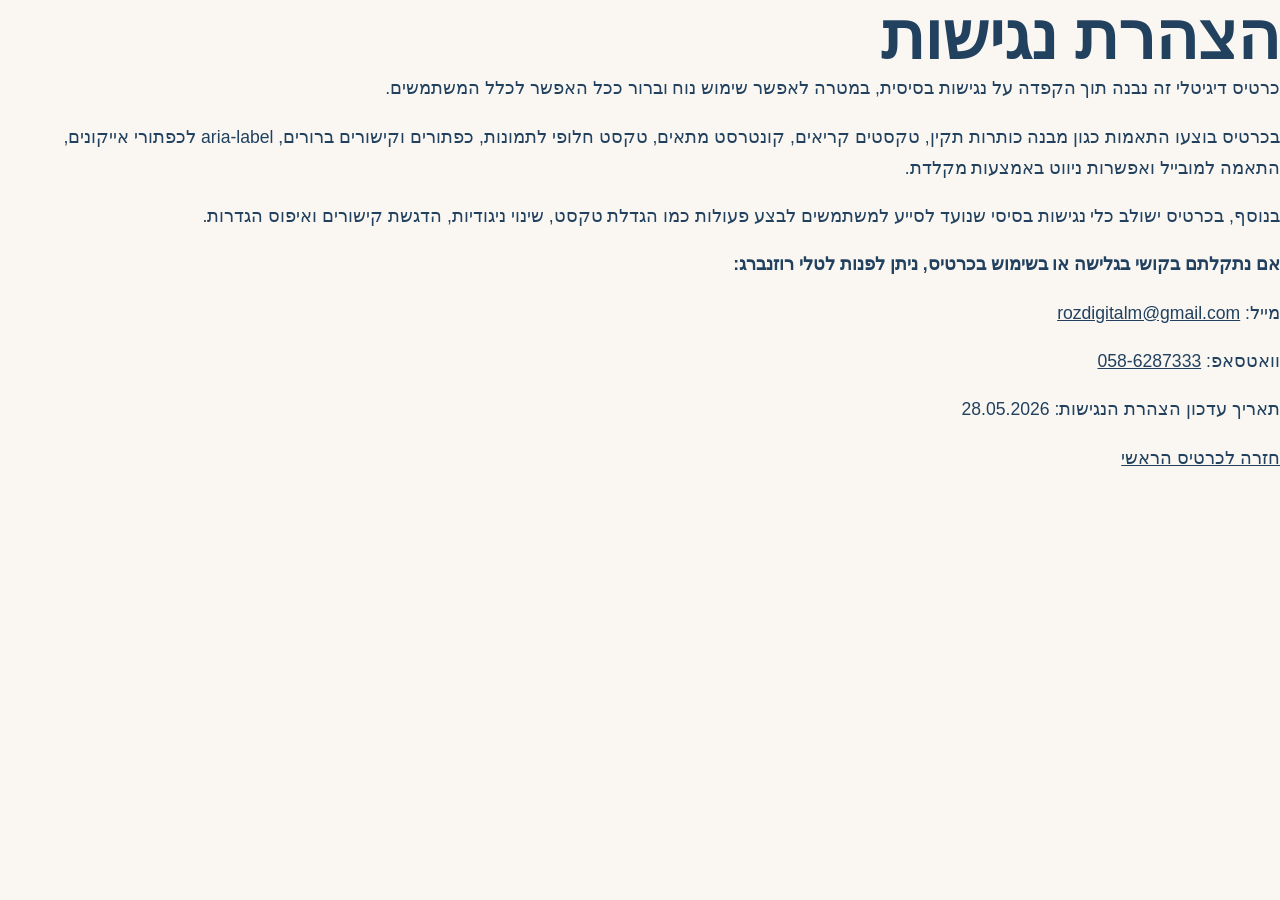
<file: accessibility.html>
<!doctype html>
<html lang="he" dir="rtl">
  <head>
    <meta charset="UTF-8" />
    <meta name="viewport" content="width=device-width, initial-scale=1.0" />
    <title>הצהרת נגישות | טלי רוזנברג</title>
    <meta name="description" content="הצהרת הנגישות של הכרטיס הדיגיטלי של טלי רוזנברג." />
    <link rel="stylesheet" href="style.css" />
  </head>
  <body dir="rtl">
    <main class="page-wrap">
      <article class="brand-card legal-card">
        <h1>הצהרת נגישות</h1>

        <p>
          כרטיס דיגיטלי זה נבנה תוך הקפדה על נגישות בסיסית, במטרה לאפשר שימוש נוח
          וברור ככל האפשר לכלל המשתמשים.
        </p>

        <p>
          בכרטיס בוצעו התאמות כגון מבנה כותרות תקין, טקסטים קריאים, קונטרסט מתאים,
          טקסט חלופי לתמונות, כפתורים וקישורים ברורים, aria-label לכפתורי
          אייקונים, התאמה למובייל ואפשרות ניווט באמצעות מקלדת.
        </p>

        <p>
          בנוסף, בכרטיס ישולב כלי נגישות בסיסי שנועד לסייע למשתמשים לבצע פעולות
          כמו הגדלת טקסט, שינוי ניגודיות, הדגשת קישורים ואיפוס הגדרות.
        </p>

        <section class="legal-contact" aria-label="פרטי קשר בנושא נגישות">
          <p><strong>אם נתקלתם בקושי בגלישה או בשימוש בכרטיס, ניתן לפנות לטלי רוזנברג:</strong></p>
          <p>מייל: <a href="mailto:rozdigitalm@gmail.com">rozdigitalm@gmail.com</a></p>
          <p>
            וואטסאפ:
            <a href="https://wa.me/972586287333" target="_blank" rel="noopener noreferrer">058-6287333</a>
          </p>
        </section>

        <p>תאריך עדכון הצהרת הנגישות: 28.05.2026</p>

        <a class="action-btn" href="index.html">חזרה לכרטיס הראשי</a>
      </article>
    </main>
  </body>
</html>
</file>
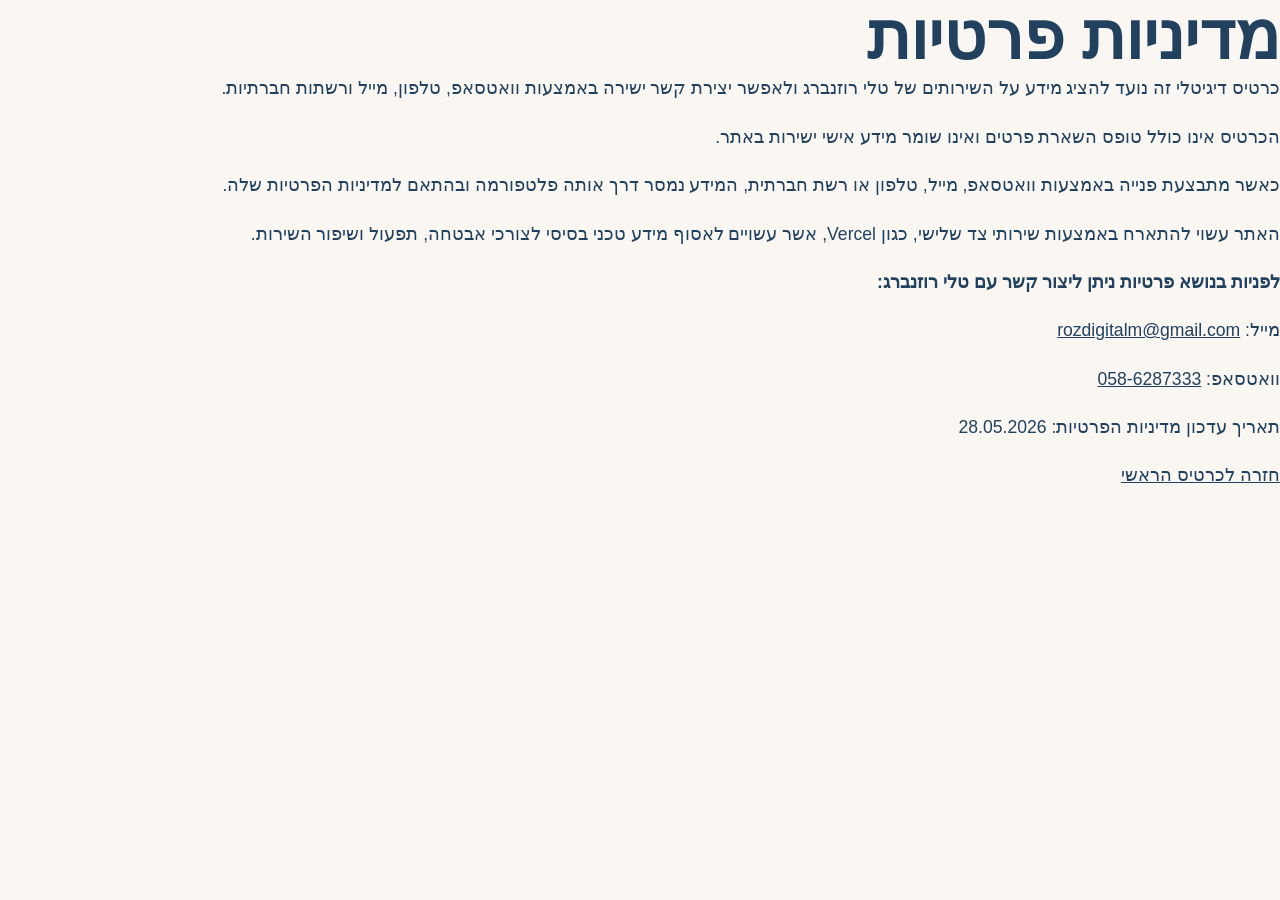
<file: privacy.html>
<!doctype html>
<html lang="he" dir="rtl">
  <head>
    <meta charset="UTF-8" />
    <meta name="viewport" content="width=device-width, initial-scale=1.0" />
    <title>מדיניות פרטיות | טלי רוזנברג</title>
    <meta name="description" content="מדיניות הפרטיות של הכרטיס הדיגיטלי של טלי רוזנברג." />
    <link rel="stylesheet" href="style.css" />
  </head>
  <body dir="rtl">
    <main class="page-wrap">
      <article class="brand-card legal-card">
        <h1>מדיניות פרטיות</h1>

        <p>
          כרטיס דיגיטלי זה נועד להציג מידע על השירותים של טלי רוזנברג ולאפשר יצירת
          קשר ישירה באמצעות וואטסאפ, טלפון, מייל ורשתות חברתיות.
        </p>

        <p>
          הכרטיס אינו כולל טופס השארת פרטים ואינו שומר מידע אישי ישירות באתר.
        </p>

        <p>
          כאשר מתבצעת פנייה באמצעות וואטסאפ, מייל, טלפון או רשת חברתית, המידע נמסר
          דרך אותה פלטפורמה ובהתאם למדיניות הפרטיות שלה.
        </p>

        <p>
          האתר עשוי להתארח באמצעות שירותי צד שלישי, כגון Vercel, אשר עשויים לאסוף
          מידע טכני בסיסי לצורכי אבטחה, תפעול ושיפור השירות.
        </p>

        <section class="legal-contact" aria-label="פרטי קשר בנושא פרטיות">
          <p><strong>לפניות בנושא פרטיות ניתן ליצור קשר עם טלי רוזנברג:</strong></p>
          <p>מייל: <a href="mailto:rozdigitalm@gmail.com">rozdigitalm@gmail.com</a></p>
          <p>
            וואטסאפ:
            <a href="https://wa.me/972586287333" target="_blank" rel="noopener noreferrer">058-6287333</a>
          </p>
        </section>

        <p>תאריך עדכון מדיניות הפרטיות: 28.05.2026</p>

        <a class="action-btn" href="index.html">חזרה לכרטיס הראשי</a>
      </article>
    </main>
  </body>
</html>
</file>
<file: style.css>
:root {
  --color-bg: #faf7f2;
  --color-surface: #ffffff;
  --color-primary: #21415f;
  --color-primary-dark: #18324a;
  --color-primary-soft: #2f5878;
  --color-accent: #d8a7a0;
  --color-accent-soft: #f3e4df;
  --color-text: #21415f;
  --color-muted: #6d6a66;
  --color-border: #e8ddd6;
  --color-gold: #c7a76c;
  --shadow: 0 18px 42px rgba(33, 65, 95, 0.1);
  --radius: 8px;
}

* {
  box-sizing: border-box;
}

html {
  scroll-behavior: smooth;
  scroll-padding-top: 94px;
}

body {
  margin: 0;
  background: var(--color-bg);
  color: var(--color-text);
  font-family: Arial, "Helvetica Neue", sans-serif;
  font-size: 17.6px;
  line-height: 1.75;
  overflow-x: clip;
}

img {
  display: block;
  max-width: 100%;
  height: auto;
}

a {
  color: inherit;
}

button,
a {
  -webkit-tap-highlight-color: transparent;
}

.sr-only {
  position: absolute;
  width: 1px;
  height: 1px;
  padding: 0;
  margin: -1px;
  overflow: hidden;
  clip: rect(0, 0, 0, 0);
  white-space: nowrap;
  border: 0;
}

.icon-sprite {
  position: absolute;
  width: 0;
  height: 0;
  overflow: hidden;
}

.site-header {
  position: sticky;
  top: 0;
  z-index: 9999;
  display: flex;
  align-items: center;
  justify-content: space-between;
  min-height: 72px;
  width: min(1120px, 100%);
  margin-inline: auto;
  padding: 12px clamp(16px, 4vw, 32px);
  background: rgba(250, 247, 242, 0.92);
  border-bottom: 1px solid var(--color-border);
  -webkit-backdrop-filter: blur(14px);
  backdrop-filter: blur(14px);
  transition: background-color 0.24s ease, box-shadow 0.24s ease, border-color 0.24s ease;
}

.site-header.is-scrolled {
  background: rgba(250, 247, 242, 0.97);
  border-color: rgba(216, 167, 160, 0.58);
  box-shadow: 0 10px 28px rgba(33, 65, 95, 0.08);
}

#home,
section {
  scroll-margin-top: 94px;
}

.header-brand-actions {
  display: inline-flex;
  align-items: center;
  gap: 12px;
  min-width: 0;
}

.brand {
  display: inline-flex;
  align-items: center;
  gap: 10px;
  color: var(--color-primary);
  font-weight: 700;
  text-decoration: none;
  transition: transform 0.24s ease;
}

.brand:hover,
.brand:focus-visible {
  transform: scale(1.02);
  outline: none;
}

.brand img {
  width: 67px;
  aspect-ratio: 64 / 45;
  border: 1px solid var(--color-border);
  object-fit: cover;
}

.header-whatsapp {
  display: inline-flex;
  align-items: center;
  justify-content: center;
  min-height: 38px;
  padding: 8px 12px;
  background: var(--color-primary);
  color: var(--color-surface);
  border: 1px solid rgba(33, 65, 95, 0.12);
  border-radius: 999px;
  box-shadow: 0 10px 22px rgba(33, 65, 95, 0.1);
  font-size: 1.01rem;
  font-weight: 700;
  line-height: 1;
  text-decoration: none;
  transition: transform 0.2s ease, box-shadow 0.2s ease, background-color 0.2s ease;
}

.header-whatsapp:hover,
.header-whatsapp:focus-visible {
  transform: translateY(-1px);
  box-shadow: 0 14px 28px rgba(33, 65, 95, 0.14);
  outline: 2px solid var(--color-accent);
  outline-offset: 3px;
}

.header-whatsapp .button-icon {
  margin-inline-end: 0.36em;
}

.menu-toggle {
  display: inline-grid;
  gap: 5px;
  width: 44px;
  height: 44px;
  place-content: center;
  background: var(--color-surface);
  border: 1px solid var(--color-border);
  border-radius: var(--radius);
  color: var(--color-primary);
  cursor: pointer;
}

.menu-toggle span:not(.sr-only) {
  display: block;
  width: 20px;
  height: 2px;
  background: var(--color-primary);
}

.main-nav {
  position: absolute;
  inset: 72px 16px auto 16px;
  display: none;
  padding: 12px;
  background: var(--color-surface);
  border: 1px solid var(--color-border);
  box-shadow: var(--shadow);
}

.main-nav.is-open {
  display: grid;
}

.main-nav a {
  padding: 12px;
  color: var(--color-primary);
  font-weight: 700;
  text-decoration: none;
  border-radius: var(--radius);
  transition: background-color 0.2s ease, color 0.2s ease;
}

.main-nav a:hover,
.main-nav a:focus-visible,
.main-nav a.is-active {
  background: var(--color-accent-soft);
  outline: none;
}

.section {
  width: min(1120px, calc(100% - 32px));
  margin-inline: auto;
  padding: clamp(52px, 8vw, 88px) 0;
}

.hero {
  display: grid;
  gap: 34px;
  align-items: center;
  padding-top: clamp(32px, 6vw, 70px);
}

.hero-content {
  display: grid;
  gap: 14px;
}

.hero-logo {
  width: min(340px, 82vw);
  margin-bottom: 6px;
}

h1,
h2,
h3,
p {
  margin-top: 0;
}

h1 {
  max-width: 760px;
  margin-bottom: 0;
  color: var(--color-primary);
  font-size: clamp(2rem, 6vw, 4.1rem);
  line-height: 1.12;
  letter-spacing: 0;
}

.hero-title {
  max-width: 760px;
  margin-bottom: 0;
  color: var(--color-primary);
  font-size: clamp(2rem, 6vw, 4.1rem);
  font-weight: 700;
  line-height: 1.12;
  letter-spacing: 0;
}

h2 {
  margin-bottom: 10px;
  color: var(--color-primary);
  font-size: clamp(1.65rem, 3.8vw, 2.65rem);
  line-height: 1.2;
  letter-spacing: 0;
}

h3 {
  margin-bottom: 8px;
  color: var(--color-primary);
  font-size: 1.16rem;
  line-height: 1.32;
  letter-spacing: 0;
}

.smart-word {
  display: inline;
  font-family: inherit;
  font-size: inherit;
  font-weight: inherit;
  line-height: inherit;
  color: inherit;
  vertical-align: baseline;
  white-space: nowrap;
}

.smart-quote {
  font-family: "Arial Rounded MT Bold", "Trebuchet MS", Arial, sans-serif;
  font-weight: inherit;
}

.hero-line {
  margin-bottom: 0;
  color: #a66f78;
  font-size: clamp(1.45rem, 4vw, 2.26rem);
  font-weight: 700;
  line-height: 1.35;
}

.hero-text {
  display: grid;
  gap: 10px;
  max-width: 690px;
  color: var(--color-muted);
  font-size: 1.13rem;
}

.hero-text p {
  margin-bottom: 0;
}

.hero-clarity {
  max-width: 690px;
  margin-bottom: 4px;
  color: var(--color-primary);
  font-weight: 700;
}

.hero-media {
  margin: 0;
  overflow: hidden;
  border-radius: 28px;
}

.hero-media img,
.workspace-media img {
  width: 100%;
  border: 1px solid var(--color-border);
  box-shadow: var(--shadow);
  object-fit: cover;
  transition: transform 0.55s cubic-bezier(0.22, 1, 0.36, 1), box-shadow 0.3s ease;
}

.hero-media img {
  aspect-ratio: 1;
  border-radius: 28px;
  object-position: center center;
}

.workspace-media img {
  border-radius: 24px;
  object-position: center center;
}

.button {
  position: relative;
  overflow: hidden;
  display: inline-flex;
  align-items: center;
  justify-content: center;
  min-height: 46px;
  width: fit-content;
  max-width: 100%;
  padding: 10px 18px;
  border: 1px solid transparent;
  border-radius: var(--radius);
  font-weight: 700;
  line-height: 1.35;
  text-align: center;
  text-decoration: none;
  transition: transform 0.2s ease, box-shadow 0.2s ease, background-color 0.2s ease, border-color 0.2s ease;
}

.button > * {
  position: relative;
  z-index: 1;
}

.button-icon {
  width: 1.08em;
  height: 1.08em;
  flex: 0 0 auto;
  margin-inline-start: 0;
  margin-inline-end: 0.45em;
  fill: none;
  stroke: currentColor;
  stroke-width: 1.8;
  stroke-linecap: round;
  stroke-linejoin: round;
}

.button-icon use {
  pointer-events: none;
}

.button:hover,
.button:focus-visible {
  transform: translateY(-2px);
  box-shadow: 0 12px 24px rgba(33, 65, 95, 0.14);
  outline: none;
}

.button:active {
  transform: scale(0.98);
}

.button-primary {
  background: var(--color-primary);
  color: var(--color-surface);
}

.button-primary::after {
  content: "";
  position: absolute;
  inset: -40% auto -40% -55%;
  width: 42%;
  background: linear-gradient(90deg, transparent, rgba(255, 255, 255, 0.22), transparent);
  transform: skewX(-18deg);
  animation: button-shimmer 6s ease-in-out infinite;
  pointer-events: none;
}

.button-secondary {
  background: var(--color-surface);
  color: var(--color-primary);
  border-color: var(--color-border);
}

.button-social {
  color: var(--color-surface);
  border-color: transparent;
}

.button-instagram {
  background:
    linear-gradient(135deg, rgba(255, 255, 255, 0.16), rgba(255, 255, 255, 0)),
    linear-gradient(135deg, #405de6 0%, #833ab4 32%, #c13584 56%, #e1306c 74%, #f77737 100%);
}

.button-facebook {
  background: #1877f2;
}

.button-social:hover,
.button-social:focus-visible {
  box-shadow: 0 14px 30px rgba(33, 65, 95, 0.18);
}

.button-facebook .button-icon {
  fill: currentColor;
  stroke: none;
}

.button-outline {
  color: var(--color-surface);
  border-color: rgba(255, 255, 255, 0.5);
}

.expertise-strip {
  position: relative;
  display: flex;
  flex-wrap: wrap;
  justify-content: center;
  gap: 10px;
  width: min(980px, calc(100% - 32px));
  margin: 0 auto;
  padding: 18px 0 8px;
  border-block: 1px solid var(--color-border);
}

.tip {
  position: relative;
  min-height: 42px;
  padding: 8px 13px;
  background: var(--color-surface);
  color: var(--color-primary);
  border: 1px solid var(--color-border);
  border-radius: 999px;
  font: inherit;
  font-weight: 700;
  cursor: pointer;
  transition: transform 0.2s ease, background-color 0.2s ease, border-color 0.2s ease, box-shadow 0.2s ease;
}

.tip::after {
  content: attr(data-tip);
  position: absolute;
  right: 50%;
  bottom: calc(100% + 10px);
  z-index: 5;
  width: min(280px, 76vw);
  padding: 10px 12px;
  background: var(--color-primary);
  color: var(--color-surface);
  border-radius: var(--radius);
  box-shadow: var(--shadow);
  font-size: 0.99rem;
  font-weight: 400;
  line-height: 1.5;
  opacity: 0;
  pointer-events: none;
  transform: translateX(50%) translateY(6px);
  transition: opacity 0.18s ease, transform 0.18s ease;
}

.tip:hover::after,
.tip:focus-visible::after,
.tip.is-active::after {
  opacity: 1;
  transform: translateX(50%) translateY(0);
}

.tip:hover,
.tip:focus-visible,
.tip.is-active {
  transform: translateY(-2px);
  background: var(--color-accent-soft);
  border-color: rgba(216, 167, 160, 0.72);
  box-shadow: 0 10px 22px rgba(33, 65, 95, 0.08);
  outline: none;
}

.section-heading,
.approach-intro {
  max-width: 780px;
  margin-bottom: 22px;
}

.section-heading p,
.approach-intro p,
.split-copy p,
.cta-section p,
.social-note {
  color: var(--color-muted);
}

.section-lead {
  color: var(--color-primary);
  font-size: 1.3rem;
  font-weight: 700;
}

.cards-grid {
  display: grid;
  gap: 16px;
}

.card {
  min-height: 176px;
  padding: 22px;
  background: var(--color-surface);
  border: 1px solid var(--color-border);
  border-radius: var(--radius);
  box-shadow: 0 10px 26px rgba(33, 65, 95, 0.055);
  transition: transform 0.24s ease, border-color 0.24s ease, box-shadow 0.24s ease;
}

.card p,
.section-heading p,
.split-copy p,
.cta-section p,
.asset-panel p,
.social-note {
  margin-bottom: 0;
}

.card-number {
  display: inline-block;
  margin-bottom: 18px;
  padding-bottom: 7px;
  color: #a66f78;
  border-bottom: 2px solid var(--color-accent);
  font-size: 0.95rem;
  font-weight: 700;
  transition: color 0.24s ease, border-color 0.24s ease;
}

.plans-section {
  display: grid;
  gap: 24px;
}

.plans-heading {
  margin-bottom: 0;
}

.plans-heading p {
  color: var(--color-muted);
  font-size: 1.19rem;
  font-weight: 700;
}

.plans-grid {
  display: grid;
  gap: 16px;
  align-items: start;
}

.marketing-plan-card {
  display: flex;
  flex-direction: column;
  min-height: 0;
  background: var(--color-surface);
  border: 1px solid var(--color-border);
  border-radius: var(--radius);
  box-shadow: 0 12px 30px rgba(33, 65, 95, 0.07);
  overflow: hidden;
  transition: transform 0.24s ease, border-color 0.24s ease, box-shadow 0.24s ease;
}

.plan-card-main {
  display: grid;
  gap: 12px;
  padding: 24px;
}

.marketing-plan-card h3,
.extra-services h3,
.extra-service-card h4,
.plan-fit h4 {
  margin-bottom: 0;
}

.plan-price {
  width: fit-content;
  margin-bottom: 0;
  padding: 6px 11px;
  background: var(--color-accent-soft);
  color: var(--color-primary);
  border: 1px solid rgba(216, 167, 160, 0.54);
  border-radius: 999px;
  font-size: 1.16rem;
  font-weight: 700;
  line-height: 1.35;
}

.plan-responsibility {
  margin-bottom: 0;
  color: var(--color-primary);
  font-size: 1.06rem;
  font-weight: 700;
  line-height: 1.55;
}

.plan-summary,
.plan-details,
.extra-service-card p {
  color: var(--color-muted);
}

.plan-summary {
  margin-bottom: 0;
}

.plan-toggle {
  display: inline-flex;
  align-items: center;
  justify-content: center;
  justify-self: start;
  min-height: 42px;
  margin-top: auto;
  padding: 9px 16px;
  background: var(--color-primary);
  color: var(--color-surface);
  border: 1px solid transparent;
  border-radius: var(--radius);
  font: inherit;
  font-weight: 700;
  line-height: 1.35;
  cursor: pointer;
  transition: transform 0.2s ease, box-shadow 0.2s ease, background-color 0.2s ease;
}

.plan-toggle::after {
  content: "+";
  margin-inline-start: 8px;
  font-size: 1.15rem;
  line-height: 1;
}

.marketing-plan-card.is-open .plan-toggle::after {
  content: "−";
}

.plan-toggle:hover,
.plan-toggle:focus-visible {
  transform: translateY(-2px);
  box-shadow: 0 12px 24px rgba(33, 65, 95, 0.14);
  outline: 2px solid var(--color-accent);
  outline-offset: 3px;
}

.plan-details {
  max-height: 0;
  overflow: hidden;
  border-top: 1px solid transparent;
  opacity: 0;
  transition:
    max-height 0.34s cubic-bezier(0.22, 1, 0.36, 1),
    opacity 0.24s ease,
    border-color 0.24s ease;
}

.marketing-plan-card.is-open .plan-details {
  border-color: var(--color-border);
  opacity: 1;
}

.plan-details ul {
  display: grid;
  gap: 7px;
  margin: 0;
  padding: 18px 24px 0 0;
}

.plan-details li {
  padding-inline-start: 4px;
}

.plan-fit {
  display: grid;
  gap: 6px;
  margin: 18px 24px 24px;
  padding: 14px;
  background: var(--color-bg);
  border: 1px solid var(--color-border);
  border-radius: var(--radius);
}

.plan-fit p {
  margin-bottom: 0;
}

.extra-services {
  display: grid;
  gap: 16px;
  margin-top: 8px;
}

.extra-services-grid {
  display: grid;
  gap: 12px;
}

.extra-service-card {
  display: grid;
  grid-template-columns: auto minmax(0, 1fr);
  gap: 6px 12px;
  align-items: start;
  padding: 16px;
  background: rgba(255, 255, 255, 0.74);
  border: 1px solid var(--color-border);
  border-radius: var(--radius);
  box-shadow: 0 8px 18px rgba(33, 65, 95, 0.045);
}

.extra-service-icon {
  grid-row: span 3;
  width: 34px;
  height: 34px;
  padding: 7px;
  background: var(--color-accent-soft);
  color: var(--color-primary);
  border: 1px solid rgba(216, 167, 160, 0.58);
  border-radius: 50%;
  fill: none;
  stroke: currentColor;
  stroke-width: 1.7;
  stroke-linecap: round;
  stroke-linejoin: round;
}

.extra-service-price {
  margin-bottom: 0;
  font-size: 1.03rem;
  font-weight: 700;
}

.extra-service-detail {
  grid-column: 2;
  margin-bottom: 0;
  color: var(--color-muted);
  font-size: 0.99rem;
  font-weight: 400;
  line-height: 1.65;
}

.plans-note {
  margin-bottom: 0;
  padding: 14px 18px;
  background: var(--color-primary);
  color: var(--color-surface);
  border-radius: var(--radius);
  box-shadow: 0 12px 26px rgba(33, 65, 95, 0.12);
  font-weight: 700;
  text-align: center;
}

.plans-cta {
  display: flex;
  justify-content: center;
}

.asset-panel {
  padding: clamp(24px, 5vw, 38px);
  background: var(--color-surface);
  border: 1px solid var(--color-border);
  border-radius: var(--radius);
  box-shadow: var(--shadow);
}

.asset-panel p {
  max-width: 900px;
  color: var(--color-muted);
}

.text-stack {
  display: grid;
  gap: 14px;
  max-width: 860px;
  color: var(--color-muted);
}

.text-stack p {
  margin-bottom: 0;
}

.muted-section {
  width: 100%;
  max-width: none;
  padding-inline: max(16px, calc((100vw - 1120px) / 2));
  background: var(--color-accent-soft);
}

.approach-intro {
  display: grid;
  gap: 10px;
  max-width: 720px;
}

.process-list {
  display: grid;
  gap: 14px;
}

.process-list article {
  display: grid;
  align-content: start;
  gap: 10px;
  min-height: 190px;
  padding: 22px;
  background: rgba(255, 255, 255, 0.74);
  border: 1px solid var(--color-border);
  border-radius: var(--radius);
}

.process-list span {
  display: inline-grid;
  width: 34px;
  height: 34px;
  place-content: center;
  margin-bottom: 10px;
  background: var(--color-primary);
  color: var(--color-surface);
  border-radius: 50%;
  font-weight: 700;
}

.process-list p {
  margin-bottom: 0;
  color: var(--color-muted);
}

.process-list strong {
  color: var(--color-primary);
  font-weight: 700;
}

.split-section {
  display: grid;
  gap: 30px;
  align-items: center;
}

.split-copy {
  display: grid;
  gap: 16px;
  max-width: 720px;
}

.about-copy {
  display: grid;
  gap: 12px;
}

.about-copy p {
  margin-bottom: 0;
}

.education-block {
  display: grid;
  gap: 8px;
  margin-top: 6px;
  padding-top: 16px;
  border-top: 1px solid var(--color-border);
}

.education-block h3 {
  margin-bottom: 0;
  color: var(--color-primary);
  font-size: 0.98rem;
  line-height: 1.35;
}

.education-line {
  margin-bottom: 0;
  color: var(--color-muted);
  font-size: 1.02rem;
  line-height: 1.75;
}

.workspace-media {
  margin: 0;
  overflow: hidden;
  border-radius: var(--radius);
}

.workspace-media img {
  aspect-ratio: 4 / 5;
}

.cta-section {
  display: grid;
  gap: 20px;
  align-items: center;
  justify-items: center;
  padding-inline: 24px;
  background: linear-gradient(135deg, var(--color-surface), var(--color-bg));
  border: 1px solid var(--color-border);
  border-radius: var(--radius);
  box-shadow: var(--shadow);
  text-align: center;
}

.cta-section > div {
  max-width: 780px;
}

.contact-actions {
  display: flex;
  flex-wrap: wrap;
  gap: 10px;
}

.social-section {
  padding-top: 20px;
}

.social-note {
  margin-top: 14px;
  color: #a66f78;
  font-weight: 700;
}

.site-footer {
  padding: 42px 16px;
  background: var(--color-primary);
  color: var(--color-surface);
  text-align: center;
}

.footer-inner {
  width: min(900px, 100%);
  margin-inline: auto;
  display: grid;
  justify-items: center;
  gap: 12px;
}

.footer-inner p {
  margin-bottom: 0;
}

.rights {
  max-width: 760px;
  color: rgba(255, 255, 255, 0.74);
  font-size: 1.01rem;
}

.footer-links {
  display: flex;
  flex-wrap: wrap;
  justify-content: center;
  gap: 14px;
}

.footer-links button {
  padding: 4px 0;
  background: none;
  color: var(--color-surface);
  border: 0;
  border-bottom: 1px solid rgba(255, 255, 255, 0.55);
  font: inherit;
  cursor: pointer;
  transition: color 0.2s ease, border-color 0.2s ease;
}

.footer-links button:hover,
.footer-links button:focus-visible {
  color: var(--color-accent-soft);
  border-color: var(--color-accent-soft);
  outline: none;
}

.accessibility-floating-button {
  position: fixed;
  left: max(18px, env(safe-area-inset-left));
  bottom: max(18px, env(safe-area-inset-bottom));
  z-index: 99999;
  min-height: 44px;
  padding: 12px 18px;
  background: var(--color-primary);
  color: var(--color-surface);
  border: 0;
  border-radius: 999px;
  box-shadow: 0 12px 30px rgba(33, 65, 95, 0.18);
  font: inherit;
  font-size: 16.5px;
  font-weight: 700;
  line-height: 1;
  cursor: pointer;
  transition: transform 0.2s ease, box-shadow 0.2s ease, background-color 0.2s ease;
}

.accessibility-floating-button:hover,
.accessibility-floating-button:focus-visible {
  transform: translateY(-2px);
  box-shadow: 0 16px 36px rgba(33, 65, 95, 0.22);
  outline: 2px solid var(--color-accent);
  outline-offset: 3px;
}

.reveal {
  opacity: 0;
  transform: translateY(22px);
  transition:
    opacity 0.65s cubic-bezier(0.22, 1, 0.36, 1),
    transform 0.65s cubic-bezier(0.22, 1, 0.36, 1);
}

.reveal.reveal-visible {
  opacity: 1;
  transform: translateY(0);
}

.stagger-item {
  --stagger-delay: 0ms;
}

.reveal.stagger-item:not(.reveal-visible) {
  transition-delay: var(--stagger-delay);
}

.hero-media.reveal {
  transform: scale(0.98);
}

.hero-media.reveal.reveal-visible {
  transform: scale(1);
}

@keyframes button-shimmer {
  0%,
  68% {
    transform: translateX(0) skewX(-18deg);
  }

  82%,
  100% {
    transform: translateX(360%) skewX(-18deg);
  }
}

.info-dialog {
  width: min(560px, calc(100% - 32px));
  padding: 28px;
  color: var(--color-primary);
  background: var(--color-surface);
  border: 1px solid var(--color-border);
  border-radius: var(--radius);
  box-shadow: var(--shadow);
}

.info-dialog::backdrop {
  background: rgba(33, 65, 95, 0.42);
}

.dialog-close {
  position: absolute;
  top: 10px;
  left: 10px;
  width: 38px;
  height: 38px;
  background: var(--color-bg);
  color: var(--color-primary);
  border: 1px solid var(--color-border);
  border-radius: 50%;
  font-size: 1.4rem;
  cursor: pointer;
}

@media (min-width: 720px) {
  .menu-toggle {
    display: none;
  }

  .main-nav {
    position: static;
    display: flex;
    align-items: center;
    gap: 4px;
    padding: 0;
    background: transparent;
    border: 0;
    box-shadow: none;
  }

  .main-nav a {
    padding: 8px 10px;
    font-size: 1.05rem;
  }

  .hero {
    grid-template-columns: minmax(0, 1.08fr) minmax(280px, 0.92fr);
  }

  .cards-grid {
    grid-template-columns: repeat(3, minmax(0, 1fr));
  }

  .plans-grid {
    grid-template-columns: repeat(3, minmax(0, 1fr));
    align-items: start;
  }

  .extra-services-grid {
    grid-template-columns: repeat(3, minmax(0, 1fr));
  }

  .process-list {
    grid-template-columns: repeat(3, minmax(0, 1fr));
  }

  .split-section {
    grid-template-columns: minmax(0, 0.95fr) minmax(300px, 0.75fr);
  }

  .cta-section {
    padding: 34px;
  }
}

@media (max-width: 420px) {
  .brand span {
    font-size: 1.05rem;
  }

  .button {
    width: 100%;
  }

  .contact-actions {
    display: grid;
  }

  .plan-toggle,
  .plans-cta .button {
    width: 100%;
  }

  .extra-service-card {
    grid-template-columns: auto minmax(0, 1fr);
  }
}

@media (max-width: 480px) {
  .accessibility-floating-button {
    left: max(12px, env(safe-area-inset-left));
    bottom: max(12px, env(safe-area-inset-bottom));
    min-height: 42px;
    padding: 11px 15px;
    font-size: 15.4px;
  }
}

@media (max-width: 719px) {
  .site-header {
    position: sticky;
    justify-content: center;
    padding-inline: 64px;
  }

  .header-brand-actions {
    justify-content: center;
    gap: 8px;
  }

  .brand {
    justify-content: center;
    text-align: center;
  }

  .brand img {
    width: 67px;
  }

  .header-whatsapp {
    width: 38px;
    min-height: 38px;
    padding: 0;
  }

  .header-whatsapp span {
    display: none;
  }

  .header-whatsapp .button-icon {
    margin: 0;
  }

  .menu-toggle {
    position: absolute;
    left: 16px;
    top: 50%;
    transform: translateY(-50%);
  }

  .tip::after {
    position: fixed;
    top: 86px;
    right: 50%;
    bottom: auto;
    width: min(320px, calc(100vw - 32px));
    transform: translateX(50%) translateY(-6px);
  }

  .tip:hover::after,
  .tip:focus-visible::after,
  .tip.is-active::after {
    transform: translateX(50%) translateY(0);
  }
}

@media (hover: hover) {
  .card:hover {
    transform: translateY(-4px);
    border-color: rgba(216, 167, 160, 0.82);
    box-shadow: 0 16px 34px rgba(33, 65, 95, 0.1);
  }

  .card:hover .card-number {
    color: var(--color-primary);
    border-color: var(--color-primary);
  }

  .hero-media:hover img,
  .workspace-media:hover img {
    transform: scale(1.015);
    box-shadow: 0 22px 48px rgba(33, 65, 95, 0.14);
  }
}

@media (prefers-reduced-motion: reduce) {
  * {
    animation-duration: 0.01ms !important;
    animation-iteration-count: 1 !important;
    scroll-behavior: auto !important;
    transition-duration: 0.01ms !important;
  }

  .reveal {
    opacity: 1;
    transform: none;
  }
}
</file>
